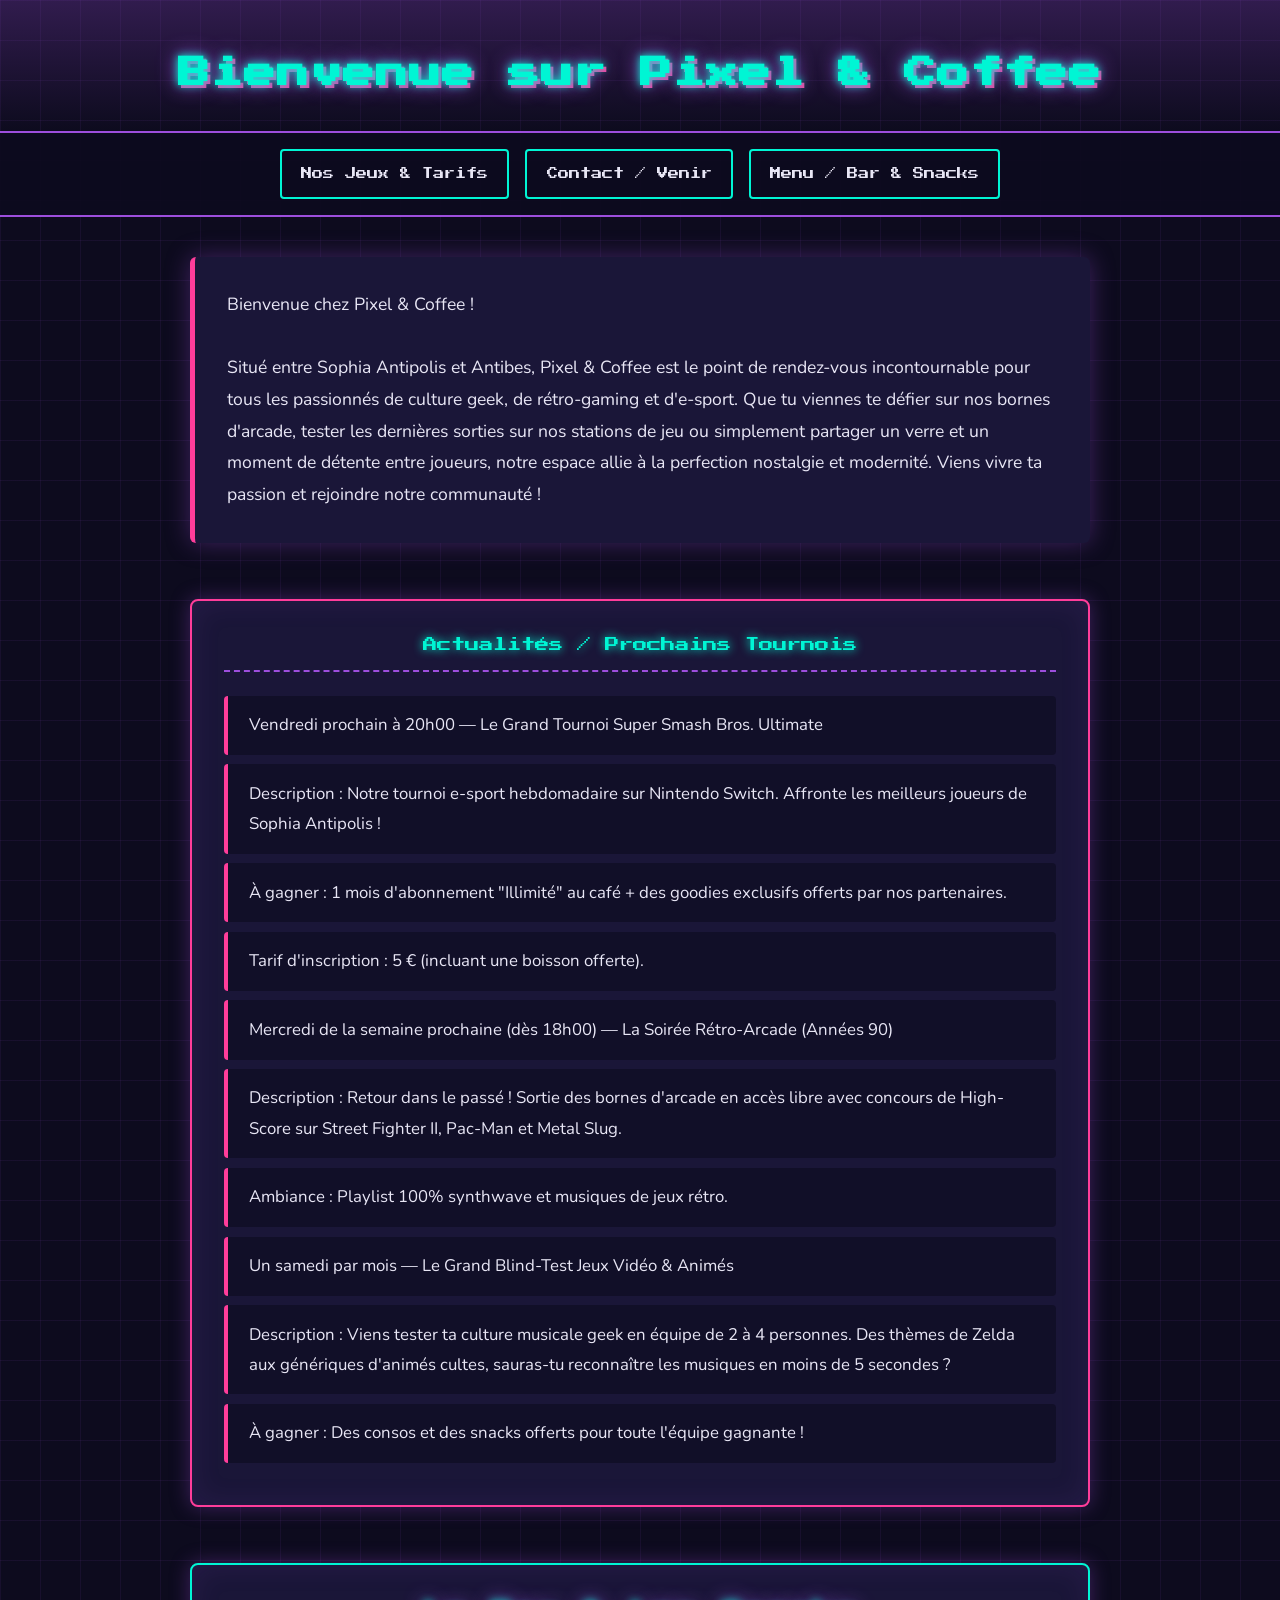
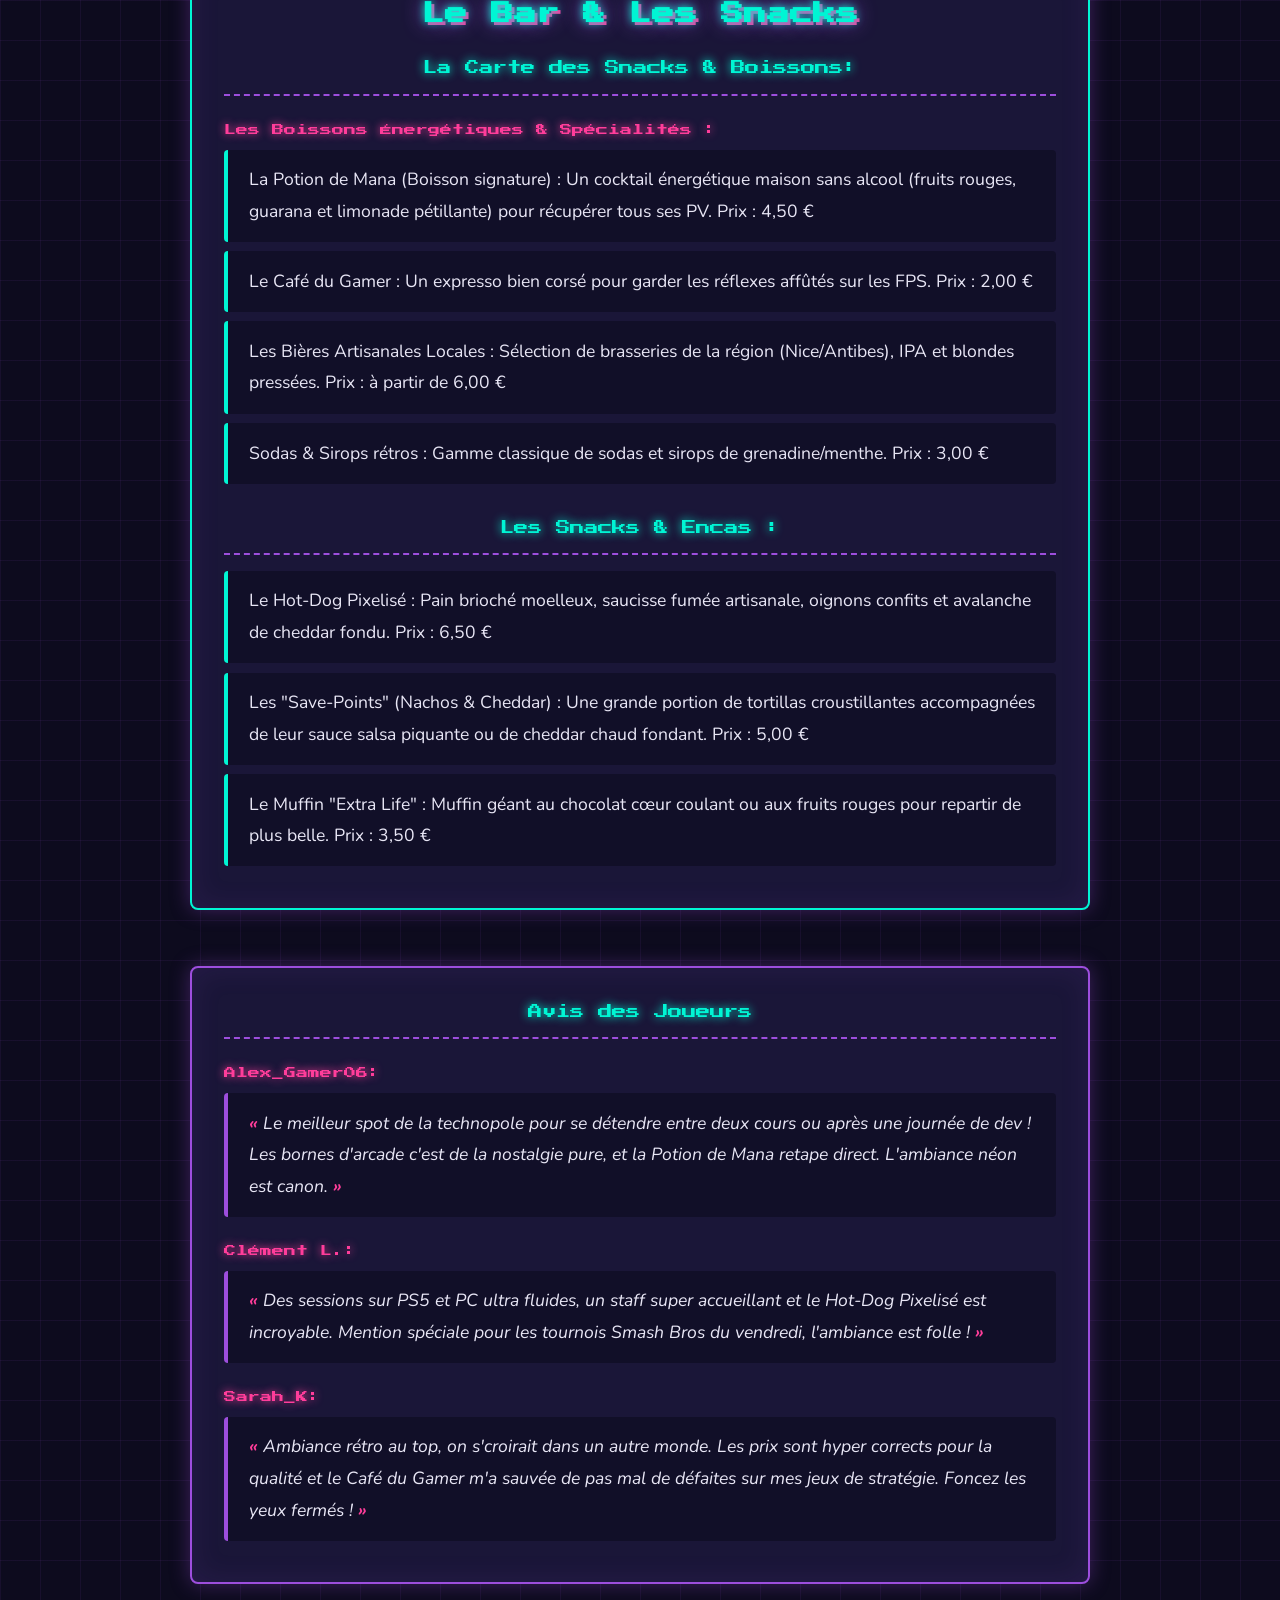
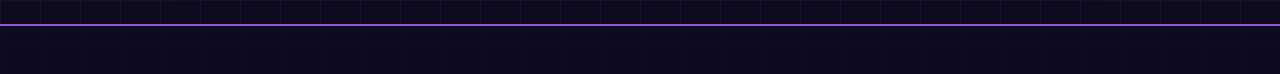
<file: index.html>
<!DOCTYPE html>
<html lang="fr">
<html>
    <head>
        <meta charset="UTF-8">
        <meta name="viewport" content="width=device-width, initial-scale=1.0">
        <title>Pixel & Coffee</title>
        <link rel="stylesheet" href="style.css">
    </head>
    <body>
        <header>
            <h1>Bienvenue sur Pixel & Coffee</h1>
        </header>
        <nav>
            <a href="Jeux&Tarifs.html">Nos Jeux & Tarifs</a>
            <a href="Contact.html">Contact / Venir</a>
            <a href="Menu.html">Menu / Bar & Snacks</a>
        </nav>
        <p>Bienvenue chez Pixel & Coffee !

Situé entre Sophia Antipolis et Antibes, Pixel & Coffee est le point de rendez-vous incontournable pour tous les passionnés de culture geek, de rétro-gaming et d'e-sport. Que tu viennes te défier sur nos bornes d'arcade, tester les dernières sorties sur nos stations de jeu ou simplement partager un verre et un moment de détente entre joueurs, notre espace allie à la perfection nostalgie et modernité. Viens vivre ta passion et rejoindre notre communauté !</p>
        <section class="mon-bloc">
            <h2>Actualités / Prochains Tournois</h2>

            <p>Vendredi prochain à 20h00 — Le Grand Tournoi Super Smash Bros. Ultimate</p>

            <p>Description : Notre tournoi e-sport hebdomadaire sur Nintendo Switch. Affronte les meilleurs joueurs de Sophia Antipolis !</p>

            <p>À gagner : 1 mois d'abonnement "Illimité" au café + des goodies exclusifs offerts par nos partenaires.</p>

            <p>Tarif d'inscription : 5 € (incluant une boisson offerte).</p>

            <p>Mercredi de la semaine prochaine (dès 18h00) — La Soirée Rétro-Arcade (Années 90)</p>

            <p>Description : Retour dans le passé ! Sortie des bornes d'arcade en accès libre avec concours de High-Score sur Street Fighter II, Pac-Man et Metal Slug.</p>

            <p>Ambiance : Playlist 100% synthwave et musiques de jeux rétro.</p>

            <p>Un samedi par mois — Le Grand Blind-Test Jeux Vidéo & Animés</p>

            <p>Description : Viens tester ta culture musicale geek en équipe de 2 à 4 personnes. Des thèmes de Zelda aux génériques d'animés cultes, sauras-tu reconnaître les musiques en moins de 5 secondes ?</p>

            <p>À gagner : Des consos et des snacks offerts pour toute l'équipe gagnante !</p>
        </section>
        <section class="mon-bloc2">
            <h1>Le Bar & Les Snacks</h1>

           <h2>La Carte des Snacks & Boissons:</h2>

            <h3>Les Boissons Énergétiques & Spécialités :</h3>

           <p>La Potion de Mana (Boisson signature) : Un cocktail énergétique maison sans alcool (fruits rouges, guarana et limonade pétillante) pour récupérer tous ses PV. Prix : 4,50 €</p>

            <p>Le Café du Gamer : Un expresso bien corsé pour garder les réflexes affûtés sur les FPS. Prix : 2,00 €</p>

            <p>Les Bières Artisanales Locales : Sélection de brasseries de la région (Nice/Antibes), IPA et blondes pressées. Prix : à partir de 6,00 €</p>

            <p>Sodas & Sirops rétros : Gamme classique de sodas et sirops de grenadine/menthe. Prix : 3,00 €</p>

            <h2>Les Snacks & Encas :</h2>

            <p>Le Hot-Dog Pixelisé : Pain brioché moelleux, saucisse fumée artisanale, oignons confits et avalanche de cheddar fondu. Prix : 6,50 €</p>

            <p>Les "Save-Points" (Nachos & Cheddar) : Une grande portion de tortillas croustillantes accompagnées de leur sauce salsa piquante ou de cheddar chaud fondant. Prix : 5,00 €</p>

            <p>Le Muffin "Extra Life" : Muffin géant au chocolat cœur coulant ou aux fruits rouges pour repartir de plus belle. Prix : 3,50 €</p>
        </section>
        <section class="mon-bloc3">
            <h2>Avis des Joueurs</h2>

            <h3>Alex_Gamer06: </h3>
            <p>Le meilleur spot de la technopole pour se détendre entre deux cours ou après une journée de dev ! Les bornes d'arcade c'est de la nostalgie pure, et la Potion de Mana retape direct. L'ambiance néon est canon.</p>

            <h3>Clément L.:</h3>
            <p>Des sessions sur PS5 et PC ultra fluides, un staff super accueillant et le Hot-Dog Pixelisé est incroyable. Mention spéciale pour les tournois Smash Bros du vendredi, l'ambiance est folle !</p>

            <h3>Sarah_K:</h3>
            <p>Ambiance rétro au top, on s'croirait dans un autre monde. Les prix sont hyper corrects pour la qualité et le Café du Gamer m'a sauvée de pas mal de défaites sur mes jeux de stratégie. Foncez les yeux fermés !</p>
        </section>
        <footer>
        </footer>
    </body>
</html>
</file>
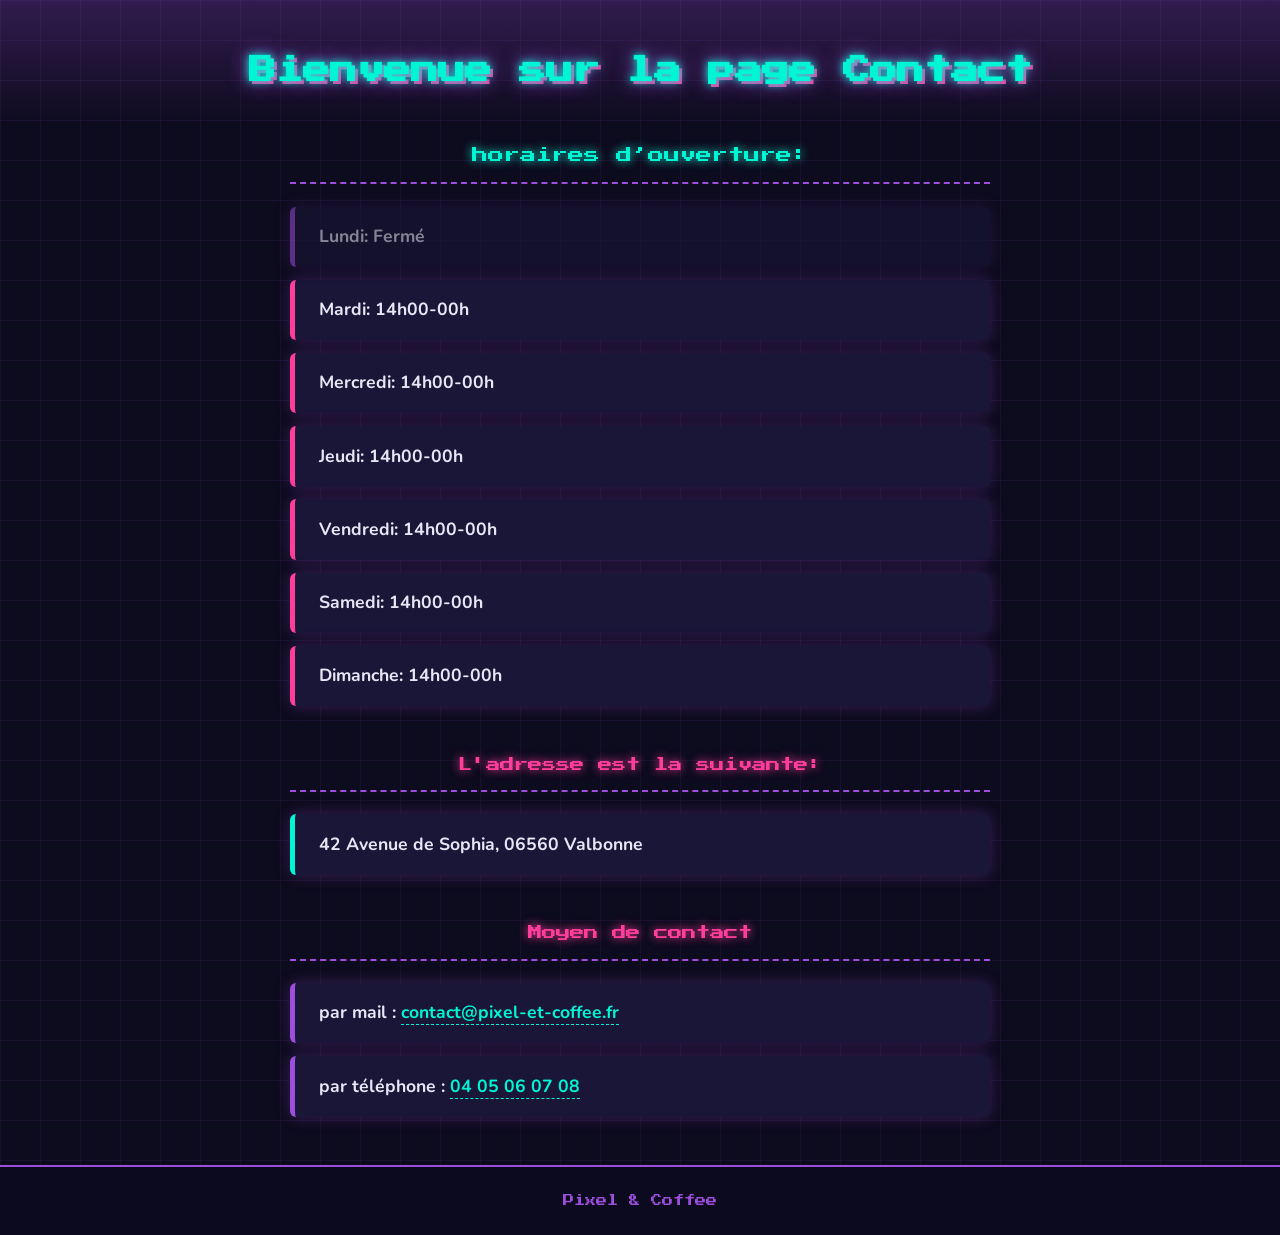
<file: Contact.html>
<!DOCTYPE html>
<html lang="fr">
<html>
    <head>
        <meta charset="UTF-8">
        <meta name="viewport" content="width=device-width, initial-scale=1.0">
        <title>Contact - Pixel & Coffee</title>
        <link rel="stylesheet" href="style2.css">
    </head>
    <body>
        <h1>Bienvenue sur la page Contact</h1>
        <h2>horaires d’ouverture:</h2>
        <p>Lundi: Fermé</p>
        <p>Mardi: 14h00-00h</p>
        <p>Mercredi: 14h00-00h</p>
        <p>Jeudi: 14h00-00h</p>
        <p>Vendredi: 14h00-00h</p>
        <p>Samedi: 14h00-00h</p>
        <p>Dimanche: 14h00-00h</p>
        <h3>L'adresse est la suivante:</h3><p>42 Avenue de Sophia, 06560 Valbonne</p>
        <h4>Moyen de contact</h4>
        <p>par mail : <a href="mailto:contact@pixel-et-coffee.fr">contact@pixel-et-coffee.fr</a></p>
        <p>par téléphone : <a href="tel:+33405060708">04 05 06 07 08</a></p>
        <footer>Pixel & Coffee</footer>
    </body>

</html>
</file>
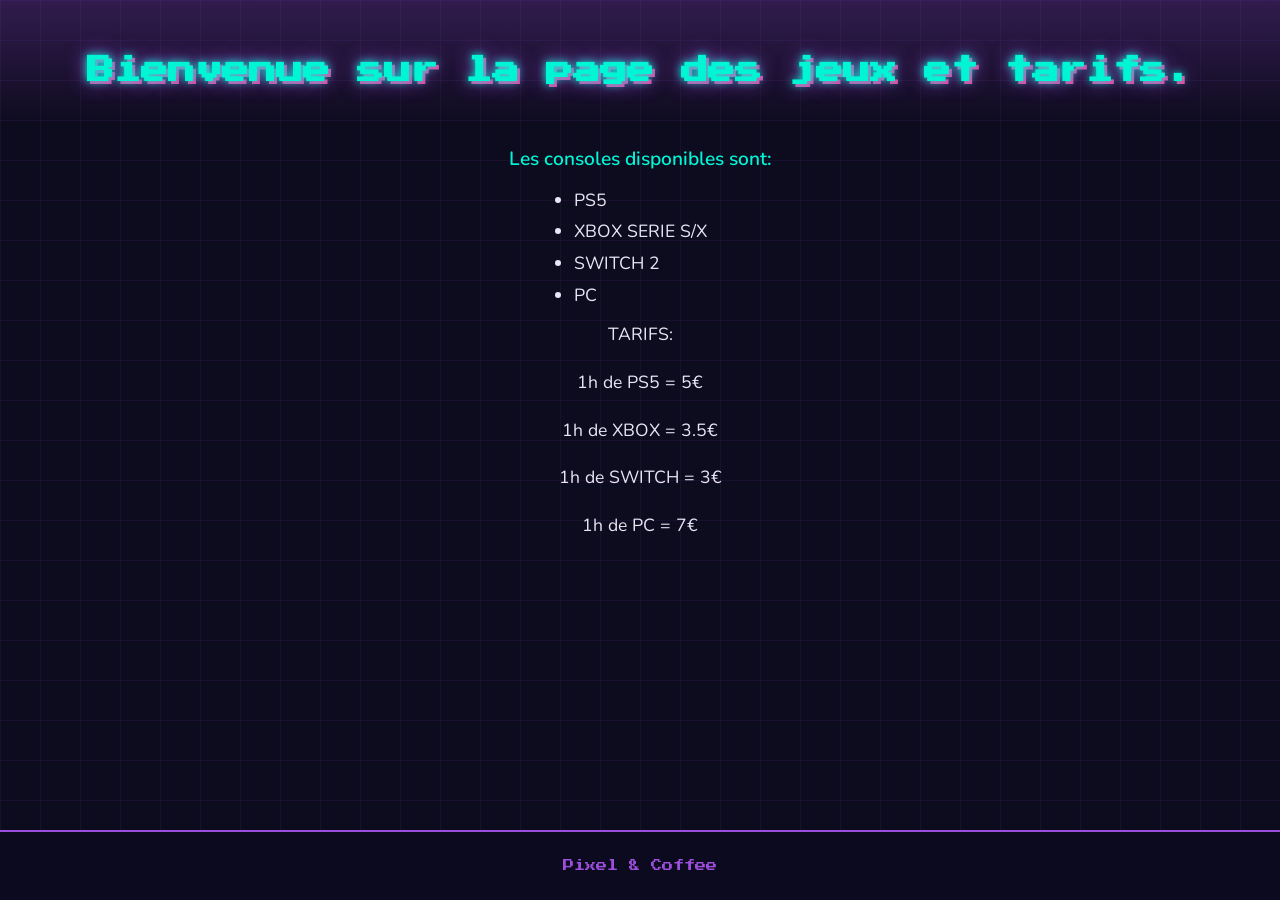
<file: Jeux&Tarifs.html>
<!DOCTYPE html>
<html lang="fr">
    <html>
        <head>
            <meta charset="UTF-8">
            <meta name="viewport" content="width=device-width, initial-scale=1.0">
            <title>Jeux & Tarifs - Pixel & Coffee</title>
            <link rel="stylesheet" href="style1.css">
        </head>
        <body>
            <h1>Bienvenue sur la page des jeux et tarifs.</h1>
            <p>Les consoles disponibles sont:</p>
                <ul>
                    <li>PS5</li>
                    <li>XBOX SERIE S/X</li>
                    <li>SWITCH 2</li>
                    <li>PC</li>
                </ul>
            <p>TARIFS:</p>
            <p>1h de PS5 = 5€</p>
            <p>1h de XBOX = 3.5€</p>
            <p>1h de SWITCH = 3€</p>
            <p>1h de PC = 7€</p>
            <footer>Pixel & Coffee</footer>
        </body>
    </html>
</file>
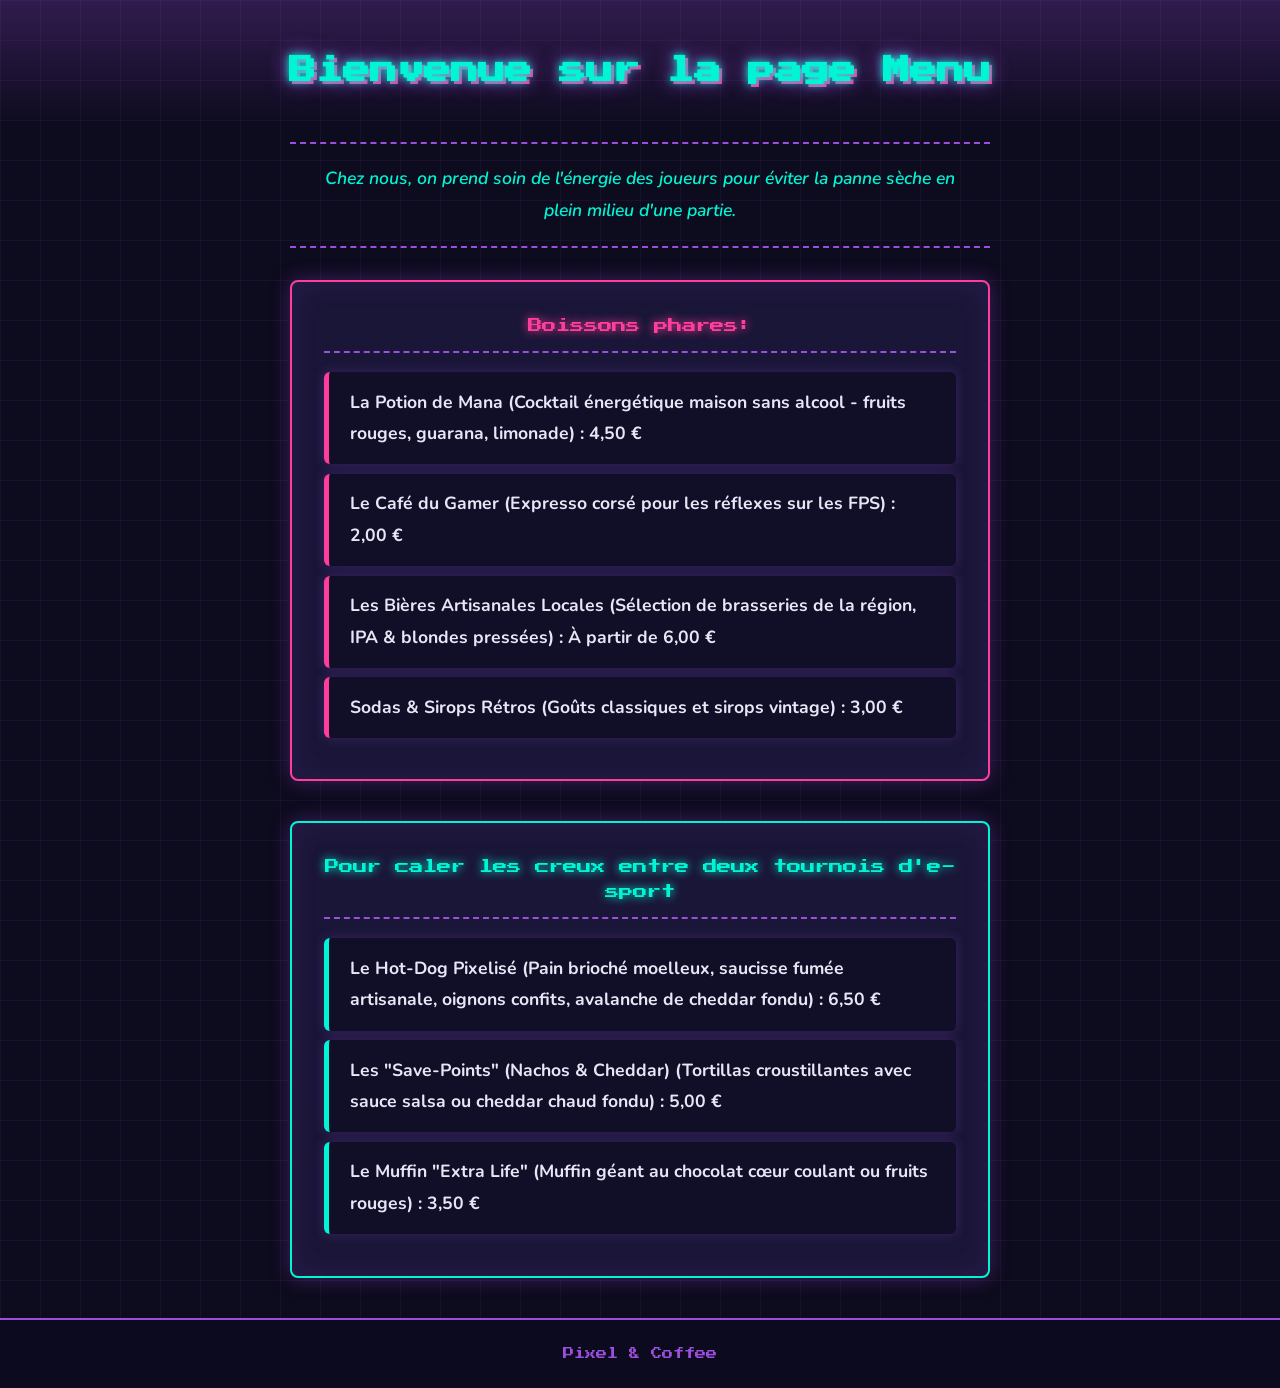
<file: Menu.html>
<!DOCTYPE html>
<html lang="fr">
<html>
    <head>
        <meta charset="UTF-8">
        <meta name="viewport" content="width=device-width, initial-scale=1.0">
        <title>Menu - Pixel & Coffee</title>
        <link rel="stylesheet" href="style3.css">
    </head>
    <body>
        <header>
            <h1>Bienvenue sur la page Menu</h1>
        </header>
        <p>Chez nous, on prend soin de l'énergie des joueurs pour éviter la panne sèche en plein milieu d'une partie.</p>
        <section class="boissons">
            <h2>Boissons phares:</h2>

            <p>La Potion de Mana (Cocktail énergétique maison sans alcool - fruits rouges, guarana, limonade) : 4,50 €</p>

            <p>Le Café du Gamer (Expresso corsé pour les réflexes sur les FPS) : 2,00 €</p>

            <p>Les Bières Artisanales Locales (Sélection de brasseries de la région, IPA & blondes pressées) : À partir de 6,00 €</p>

            <p>Sodas & Sirops Rétros (Goûts classiques et sirops vintage) : 3,00 €</p>
        </section>
        <section class="snacks">
            <h2>Pour caler les creux entre deux tournois d'e-sport</h2>
            <p>Le Hot-Dog Pixelisé (Pain brioché moelleux, saucisse fumée artisanale, oignons confits, avalanche de cheddar fondu) : 6,50 €</p>
            <p>Les "Save-Points" (Nachos & Cheddar) (Tortillas croustillantes avec sauce salsa ou cheddar chaud fondu) : 5,00 €</p>
            <p>Le Muffin "Extra Life" (Muffin géant au chocolat cœur coulant ou fruits rouges) : 3,50 €</p>
        </section>
        <footer>Pixel & Coffee</footer>
    </body>
</html>
</file>
<file: style.css>
/* ==========================================
   Pixel & Coffee - Thème rétro-gaming néon
   Page d'accueil
   ========================================== */

@import url('https://fonts.googleapis.com/css2?family=Press+Start+2P&family=Nunito:wght@400;600;700&display=swap');

:root {
    --bg: #0d0b1e;
    --bg-card: #1a1638;
    --bg-ligne: rgba(13, 11, 30, 0.6);
    --violet: #9d4edd;
    --cyan: #00f5d4;
    --rose: #ff3d9a;
    --texte: #e8e6f5;
    --police-titre: 'Press Start 2P', 'Courier New', monospace;
    --police-texte: 'Nunito', Arial, sans-serif;
}

/* ---------- Reset de base ---------- */
* {
    margin: 0;
    padding: 0;
    box-sizing: border-box;
}

html {
    scroll-behavior: smooth;
}

body {
    min-height: 100vh;
    display: flex;
    flex-direction: column;
    background-color: var(--bg);
    /* Effet grille rétro */
    background-image:
        linear-gradient(rgba(157, 78, 221, 0.08) 1px, transparent 1px),
        linear-gradient(90deg, rgba(157, 78, 221, 0.08) 1px, transparent 1px);
    background-size: 40px 40px;
    color: var(--texte);
    font-family: var(--police-texte);
    font-size: 1.1rem;
    line-height: 1.8;
}

/* ---------- En-tête ---------- */
header {
    text-align: center;
    padding: 3rem 1rem 2rem;
    background: linear-gradient(180deg, rgba(157, 78, 221, 0.25), transparent);
}

h1 {
    font-family: var(--police-titre);
    font-size: clamp(1.1rem, 3.5vw, 2rem);
    line-height: 1.6;
    color: var(--cyan);
    text-shadow:
        0 0 8px var(--cyan),
        0 0 20px var(--violet),
        3px 3px 0 var(--rose);
    letter-spacing: 1px;
}

/* ---------- Navigation ---------- */
nav {
    display: flex;
    justify-content: center;
    flex-wrap: wrap;
    gap: 1rem;
    padding: 1rem;
    border-top: 2px solid var(--violet);
    border-bottom: 2px solid var(--violet);
    background-color: rgba(13, 11, 30, 0.9);
    position: sticky;
    top: 0;
    z-index: 10;
}

nav a {
    font-family: var(--police-titre);
    font-size: 0.7rem;
    text-decoration: none;
    color: var(--texte);
    padding: 0.8rem 1.2rem;
    border: 2px solid var(--cyan);
    border-radius: 4px;
    transition: all 0.2s ease;
}

nav a:hover,
nav a:focus {
    background-color: var(--cyan);
    color: var(--bg);
    box-shadow: 0 0 15px var(--cyan);
    transform: translateY(-3px);
}

/* ---------- Texte de présentation ---------- */
body > p {
    width: calc(100% - 2rem);
    max-width: 900px;
    margin: 2.5rem auto;
    padding: 2rem;
    background-color: var(--bg-card);
    border-left: 5px solid var(--rose);
    border-radius: 6px;
    box-shadow: 0 0 25px rgba(157, 78, 221, 0.35);
    white-space: pre-line; /* garde les retours à la ligne du HTML */
}

/* ==========================================
   Sections (cartes néon)
   Chaque bloc a sa couleur d'accent : --accent
   ========================================== */
section {
    --accent: var(--cyan);
    width: calc(100% - 2rem);
    max-width: 900px;
    margin: 1rem auto 2.5rem;
    padding: 2rem;
    background-color: var(--bg-card);
    border: 2px solid var(--accent);
    border-radius: 8px;
    box-shadow:
        0 0 20px rgba(157, 78, 221, 0.35),
        inset 0 0 30px rgba(157, 78, 221, 0.1);
}

.mon-bloc  { --accent: var(--rose); }
.mon-bloc2 { --accent: var(--cyan); }
.mon-bloc3 { --accent: var(--violet); }

/* Titres dans les sections */
section h1 {
    margin-bottom: 1.5rem;
    font-size: clamp(0.95rem, 2.5vw, 1.4rem);
    text-align: center;
}

section h2 {
    margin: 2rem 0 1rem;
    padding-bottom: 0.8rem;
    text-align: center;
    font-family: var(--police-titre);
    font-size: 0.9rem;
    font-weight: normal;
    line-height: 1.7;
    color: var(--cyan);
    text-shadow: 0 0 10px var(--cyan);
    border-bottom: 2px dashed var(--violet);
}

section h1 + h2,
section > h2:first-child {
    margin-top: 0;
}

section h3 {
    margin: 1.5rem 0 0.6rem;
    font-family: var(--police-titre);
    font-size: 0.75rem;
    font-weight: normal;
    line-height: 1.7;
    color: var(--rose);
    text-shadow: 0 0 8px var(--rose);
}

/* Lignes de contenu dans les sections */
section p {
    margin: 0.6rem 0;
    padding: 0.9rem 1.3rem;
    background-color: var(--bg-ligne);
    border-left: 4px solid var(--accent);
    border-radius: 4px;
    transition: transform 0.2s ease, box-shadow 0.2s ease, border-color 0.2s ease;
}

section p:hover {
    transform: translateX(8px);
    border-left-color: var(--cyan);
    box-shadow: 0 0 18px rgba(0, 245, 212, 0.4);
}

/* ---------- Bloc 1 : Actualités / Tournois ---------- */
/* Le titre "Actualités / Prochains Tournois" est du texte direct
   dans la section : on le stylise via la section elle-même */
.mon-bloc {
    text-align: center;
    font-family: var(--police-titre);
    font-size: clamp(0.8rem, 2.2vw, 1.1rem);
    line-height: 1.7;
    color: var(--rose);
    text-shadow: 0 0 10px var(--rose);
}

.mon-bloc p {
    text-align: left;
    font-family: var(--police-texte);
    font-size: 1.05rem;
    line-height: 1.8;
    color: var(--texte);
    text-shadow: none;
}

.mon-bloc p:first-of-type {
    margin-top: 1.5rem;
}

/* ---------- Bloc 3 : Avis des joueurs ---------- */
.mon-bloc3 p {
    font-style: italic;
    border-left-color: var(--violet);
}

.mon-bloc3 p::before {
    content: "« ";
    color: var(--rose);
    font-weight: 700;
}

.mon-bloc3 p::after {
    content: " »";
    color: var(--rose);
    font-weight: 700;
}

/* ---------- Pied de page ---------- */
footer {
    margin-top: auto;
    padding: 1.5rem;
    text-align: center;
    font-family: var(--police-titre);
    font-size: 0.7rem;
    color: var(--violet);
    border-top: 2px solid var(--violet);
    background-color: rgba(13, 11, 30, 0.9);
}

/* ---------- Responsive ---------- */
@media (max-width: 600px) {
    header {
        padding: 2rem 1rem 1.5rem;
    }

    nav {
        flex-direction: column;
        align-items: stretch;
        text-align: center;
    }

    body > p {
        margin: 1.5rem auto;
        padding: 1.2rem;
        font-size: 1rem;
    }

    section {
        padding: 1.2rem;
    }

    section h2 {
        font-size: 0.8rem;
    }

    section h3 {
        font-size: 0.7rem;
    }

    section p,
    .mon-bloc p {
        padding: 0.8rem 1rem;
        font-size: 1rem;
    }
}
</file>
<file: style2.css>
/* ==========================================
   Pixel & Coffee - Page Contact
   ========================================== */

@import url('https://fonts.googleapis.com/css2?family=Press+Start+2P&family=Nunito:wght@400;600;700&display=swap');

:root {
    --bg: #0d0b1e;
    --bg-card: #1a1638;
    --violet: #9d4edd;
    --cyan: #00f5d4;
    --rose: #ff3d9a;
    --texte: #e8e6f5;
    --police-titre: 'Press Start 2P', 'Courier New', monospace;
    --police-texte: 'Nunito', Arial, sans-serif;
}

/* ---------- Reset de base ---------- */
* {
    margin: 0;
    padding: 0;
    box-sizing: border-box;
}

body {
    min-height: 100vh;
    display: flex;
    flex-direction: column;
    align-items: center;
    background-color: var(--bg);
    background-image:
        linear-gradient(rgba(157, 78, 221, 0.08) 1px, transparent 1px),
        linear-gradient(90deg, rgba(157, 78, 221, 0.08) 1px, transparent 1px);
    background-size: 40px 40px;
    color: var(--texte);
    font-family: var(--police-texte);
    font-size: 1.1rem;
    line-height: 1.8;
}

/* ---------- Titre principal ---------- */
h1 {
    width: 100%;
    padding: 3rem 1rem 2rem;
    text-align: center;
    font-family: var(--police-titre);
    font-size: clamp(1rem, 3vw, 1.7rem);
    line-height: 1.7;
    color: var(--cyan);
    text-shadow:
        0 0 8px var(--cyan),
        0 0 20px var(--violet),
        3px 3px 0 var(--rose);
    background: linear-gradient(180deg, rgba(157, 78, 221, 0.25), transparent);
}

/* ---------- Sous-titres (h2, h3, h4) ---------- */
h2,
h3,
h4 {
    width: calc(100% - 2rem);
    max-width: 700px;
    margin-top: 2.5rem;
    margin-bottom: 1rem;
    padding-bottom: 0.8rem;
    text-align: center;
    font-family: var(--police-titre);
    font-weight: normal;
    line-height: 1.7;
    border-bottom: 2px dashed var(--violet);
}

h2 {
    margin-top: 1rem;
    font-size: 1rem;
    color: var(--cyan);
    text-shadow: 0 0 10px var(--cyan);
}

h3,
h4 {
    font-size: 0.9rem;
    color: var(--rose);
    text-shadow: 0 0 10px var(--rose);
}

/* ---------- Paragraphes = cartes ---------- */
p {
    width: calc(100% - 2rem);
    max-width: 700px;
    margin: 0.4rem 0;
    padding: 0.9rem 1.5rem;
    font-weight: 700;
    background-color: var(--bg-card);
    border-left: 5px solid var(--rose);
    border-radius: 6px;
    box-shadow: 0 0 15px rgba(157, 78, 221, 0.3);
    transition: transform 0.2s ease, box-shadow 0.2s ease, border-color 0.2s ease;
}

p:hover {
    transform: translateX(8px);
    border-left-color: var(--cyan);
    box-shadow: 0 0 20px rgba(0, 245, 212, 0.5);
}

/* Lundi (jour de fermeture) : plus discret */
h2 + p {
    opacity: 0.55;
    border-left-color: var(--violet);
}

/* Adresse */
h3 + p {
    border-left-color: var(--cyan);
}

/* Moyens de contact */
h4 + p,
h4 + p ~ p {
    border-left-color: var(--violet);
}

/* ---------- Liens (si tu ajoutes mailto: / tel:) ---------- */
a {
    color: var(--cyan);
    text-decoration: none;
    border-bottom: 1px dashed var(--cyan);
    transition: all 0.2s ease;
}

a:hover,
a:focus {
    color: var(--rose);
    border-bottom-color: var(--rose);
    text-shadow: 0 0 8px var(--rose);
}

/* ---------- Pied de page ---------- */
footer {
    width: 100%;
    margin-top: auto;
    padding: 1.5rem;
    text-align: center;
    font-family: var(--police-titre);
    font-size: 0.7rem;
    color: var(--violet);
    border-top: 2px solid var(--violet);
    background-color: rgba(13, 11, 30, 0.9);
}

/* Espace entre le dernier paragraphe et le footer */
p:last-of-type {
    margin-bottom: 3rem;
}

/* ---------- Responsive ---------- */
@media (max-width: 600px) {
    h1 {
        padding: 2rem 1rem 1.5rem;
    }

    h2 {
        font-size: 0.85rem;
    }

    h3,
    h4 {
        font-size: 0.75rem;
    }

    p {
        padding: 0.8rem 1rem;
        font-size: 1rem;
        /* évite que l'adresse ou l'email dépasse de l'écran */
        overflow-wrap: anywhere;
    }
}
</file>
<file: style1.css>
/* ==========================================
   Pixel & Coffee - Page Jeux & Tarifs
   ========================================== */

@import url('https://fonts.googleapis.com/css2?family=Press+Start+2P&family=Nunito:wght@400;600;700&display=swap');

:root {
    --bg: #0d0b1e;
    --bg-card: #1a1638;
    --violet: #9d4edd;
    --cyan: #00f5d4;
    --rose: #ff3d9a;
    --texte: #e8e6f5;
    --police-titre: 'Press Start 2P', 'Courier New', monospace;
    --police-texte: 'Nunito', Arial, sans-serif;
}

/* ---------- Reset de base ---------- */
* {
    margin: 0;
    padding: 0;
    box-sizing: border-box;
}

body {
    min-height: 100vh;
    display: flex;
    flex-direction: column;
    align-items: center;
    background-color: var(--bg);
    background-image:
        linear-gradient(rgba(157, 78, 221, 0.08) 1px, transparent 1px),
        linear-gradient(90deg, rgba(157, 78, 221, 0.08) 1px, transparent 1px);
    background-size: 40px 40px;
    color: var(--texte);
    font-family: var(--police-texte);
    font-size: 1.1rem;
    line-height: 1.8;
}

/* ---------- Titre ---------- */
h1 {
    width: 100%;
    padding: 3rem 1rem 2rem;
    text-align: center;
    font-family: var(--police-titre);
    font-size: clamp(1rem, 3vw, 1.7rem);
    line-height: 1.7;
    color: var(--cyan);
    text-shadow:
        0 0 8px var(--cyan),
        0 0 20px var(--violet),
        3px 3px 0 var(--rose);
    background: linear-gradient(180deg, rgba(157, 78, 221, 0.25), transparent);
}

/* ---------- Paragraphes (base) ---------- */
p {
    width: calc(100% - 2rem);
    max-width: 700px;
    margin: 0.5rem 0;
    text-align: center;
}

/* Phrase d'intro : "Les consoles disponibles sont :" */
h1 + p {
    margin-top: 1rem;
    font-size: 1.2rem;
    font-weight: 600;
    color: var(--cyan);
}

/* ---------- Liste des consoles ---------- */
nav {
    width: calc(100% - 2rem);
    max-width: 700px;
    margin: 1rem 0 2rem;
}

nav ul {
    list-style: none;
    display: grid;
    grid-template-columns: repeat(auto-fit, minmax(140px, 1fr));
    gap: 1rem;
}

nav li {
    padding: 1.2rem 0.5rem;
    text-align: center;
    font-family: var(--police-titre);
    font-size: 0.7rem;
    line-height: 1.6;
    background-color: var(--bg-card);
    border: 2px solid var(--cyan);
    border-radius: 6px;
    transition: all 0.2s ease;
}

nav li:hover {
    background-color: var(--cyan);
    color: var(--bg);
    box-shadow: 0 0 18px var(--cyan);
    transform: translateY(-4px);
}

/* ---------- Titre "TARIFS:" ---------- */
nav + p {
    margin-top: 1rem;
    padding-bottom: 0.8rem;
    font-family: var(--police-titre);
    font-size: 1.1rem;
    color: var(--rose);
    text-shadow: 0 0 10px var(--rose);
    border-bottom: 2px dashed var(--violet);
}

/* ---------- Lignes de tarifs ---------- */
nav + p ~ p {
    padding: 1rem 1.5rem;
    text-align: left;
    font-weight: 700;
    background-color: var(--bg-card);
    border-left: 5px solid var(--rose);
    border-radius: 6px;
    box-shadow: 0 0 15px rgba(157, 78, 221, 0.3);
    transition: transform 0.2s ease, box-shadow 0.2s ease;
}

nav + p ~ p:hover {
    transform: translateX(8px);
    box-shadow: 0 0 20px rgba(0, 245, 212, 0.5);
    border-left-color: var(--cyan);
}

/* ---------- Pied de page ---------- */
footer {
    width: 100%;
    margin-top: auto;
    padding: 1.5rem;
    text-align: center;
    font-family: var(--police-titre);
    font-size: 0.7rem;
    color: var(--violet);
    border-top: 2px solid var(--violet);
    background-color: rgba(13, 11, 30, 0.9);
}

/* Espace entre le dernier tarif et le footer */
nav + p ~ p:last-of-type {
    margin-bottom: 3rem;
}

/* ---------- Responsive ---------- */
@media (max-width: 600px) {
    h1 {
        padding: 2rem 1rem 1.5rem;
    }

    nav ul {
        grid-template-columns: repeat(2, 1fr);
    }

    nav + p ~ p {
        padding: 0.8rem 1rem;
        font-size: 1rem;
    }
}
</file>
<file: style3.css>
/* ==========================================
   Pixel & Coffee - Page Menu / Bar & Snacks
   ========================================== */

@import url('https://fonts.googleapis.com/css2?family=Press+Start+2P&family=Nunito:wght@400;600;700&display=swap');

:root {
    --bg: #0d0b1e;
    --bg-card: #1a1638;
    --bg-ligne: rgba(13, 11, 30, 0.6);
    --violet: #9d4edd;
    --cyan: #00f5d4;
    --rose: #ff3d9a;
    --texte: #e8e6f5;
    --police-titre: 'Press Start 2P', 'Courier New', monospace;
    --police-texte: 'Nunito', Arial, sans-serif;
}

/* ---------- Reset de base ---------- */
* {
    margin: 0;
    padding: 0;
    box-sizing: border-box;
}

body {
    min-height: 100vh;
    display: flex;
    flex-direction: column;
    align-items: center;
    background-color: var(--bg);
    background-image:
        linear-gradient(rgba(157, 78, 221, 0.08) 1px, transparent 1px),
        linear-gradient(90deg, rgba(157, 78, 221, 0.08) 1px, transparent 1px);
    background-size: 40px 40px;
    color: var(--texte);
    font-family: var(--police-texte);
    font-size: 1.1rem;
    line-height: 1.8;
}

/* ---------- En-tête ---------- */
header {
    width: 100%;
    padding: 3rem 1rem 2rem;
    text-align: center;
    background: linear-gradient(180deg, rgba(157, 78, 221, 0.25), transparent);
}

h1 {
    font-family: var(--police-titre);
    font-size: clamp(1rem, 3vw, 1.7rem);
    line-height: 1.7;
    color: var(--cyan);
    text-shadow:
        0 0 8px var(--cyan),
        0 0 20px var(--violet),
        3px 3px 0 var(--rose);
}

/* ---------- Phrase d'accroche ---------- */
header + p {
    width: calc(100% - 2rem);
    max-width: 700px;
    margin: 1rem 0 2rem;
    padding: 1.2rem 1.5rem;
    text-align: center;
    font-weight: 600;
    font-style: italic;
    color: var(--cyan);
    border-top: 2px dashed var(--violet);
    border-bottom: 2px dashed var(--violet);
}

/* ==========================================
   Sections de la carte
   ========================================== */
section {
    --accent: var(--rose);
    width: calc(100% - 2rem);
    max-width: 700px;
    margin-bottom: 2.5rem;
    padding: 2rem;
    background-color: var(--bg-card);
    border: 2px solid var(--accent);
    border-radius: 8px;
    box-shadow:
        0 0 20px rgba(157, 78, 221, 0.35),
        inset 0 0 30px rgba(157, 78, 221, 0.1);
}

.boissons { --accent: var(--rose); }
.snacks   { --accent: var(--cyan); }

/* Titre de section */
section h2 {
    margin-bottom: 1.2rem;
    padding-bottom: 0.8rem;
    text-align: center;
    font-family: var(--police-titre);
    font-size: 0.9rem;
    font-weight: normal;
    line-height: 1.7;
    color: var(--accent);
    text-shadow: 0 0 10px var(--accent);
    border-bottom: 2px dashed var(--violet);
}

/* Produits de la carte */
section p {
    margin: 0.6rem 0;
    padding: 0.9rem 1.3rem;
    font-weight: 700;
    background-color: var(--bg-ligne);
    border-left: 5px solid var(--accent);
    border-radius: 6px;
    box-shadow: 0 0 12px rgba(157, 78, 221, 0.25);
    transition: transform 0.2s ease, box-shadow 0.2s ease, border-color 0.2s ease;
}

section p:hover {
    transform: translateX(8px);
    border-left-color: var(--violet);
    box-shadow: 0 0 20px rgba(0, 245, 212, 0.5);
}

/* ---------- Pied de page ---------- */
footer {
    width: 100%;
    margin-top: auto;
    padding: 1.5rem;
    text-align: center;
    font-family: var(--police-titre);
    font-size: 0.7rem;
    color: var(--violet);
    border-top: 2px solid var(--violet);
    background-color: rgba(13, 11, 30, 0.9);
}

/* ---------- Responsive ---------- */
@media (max-width: 600px) {
    header {
        padding: 2rem 1rem 1.5rem;
    }

    section {
        padding: 1.2rem;
    }

    section h2 {
        font-size: 0.75rem;
    }

    section p {
        padding: 0.8rem 1rem;
        font-size: 1rem;
    }
}
</file>
